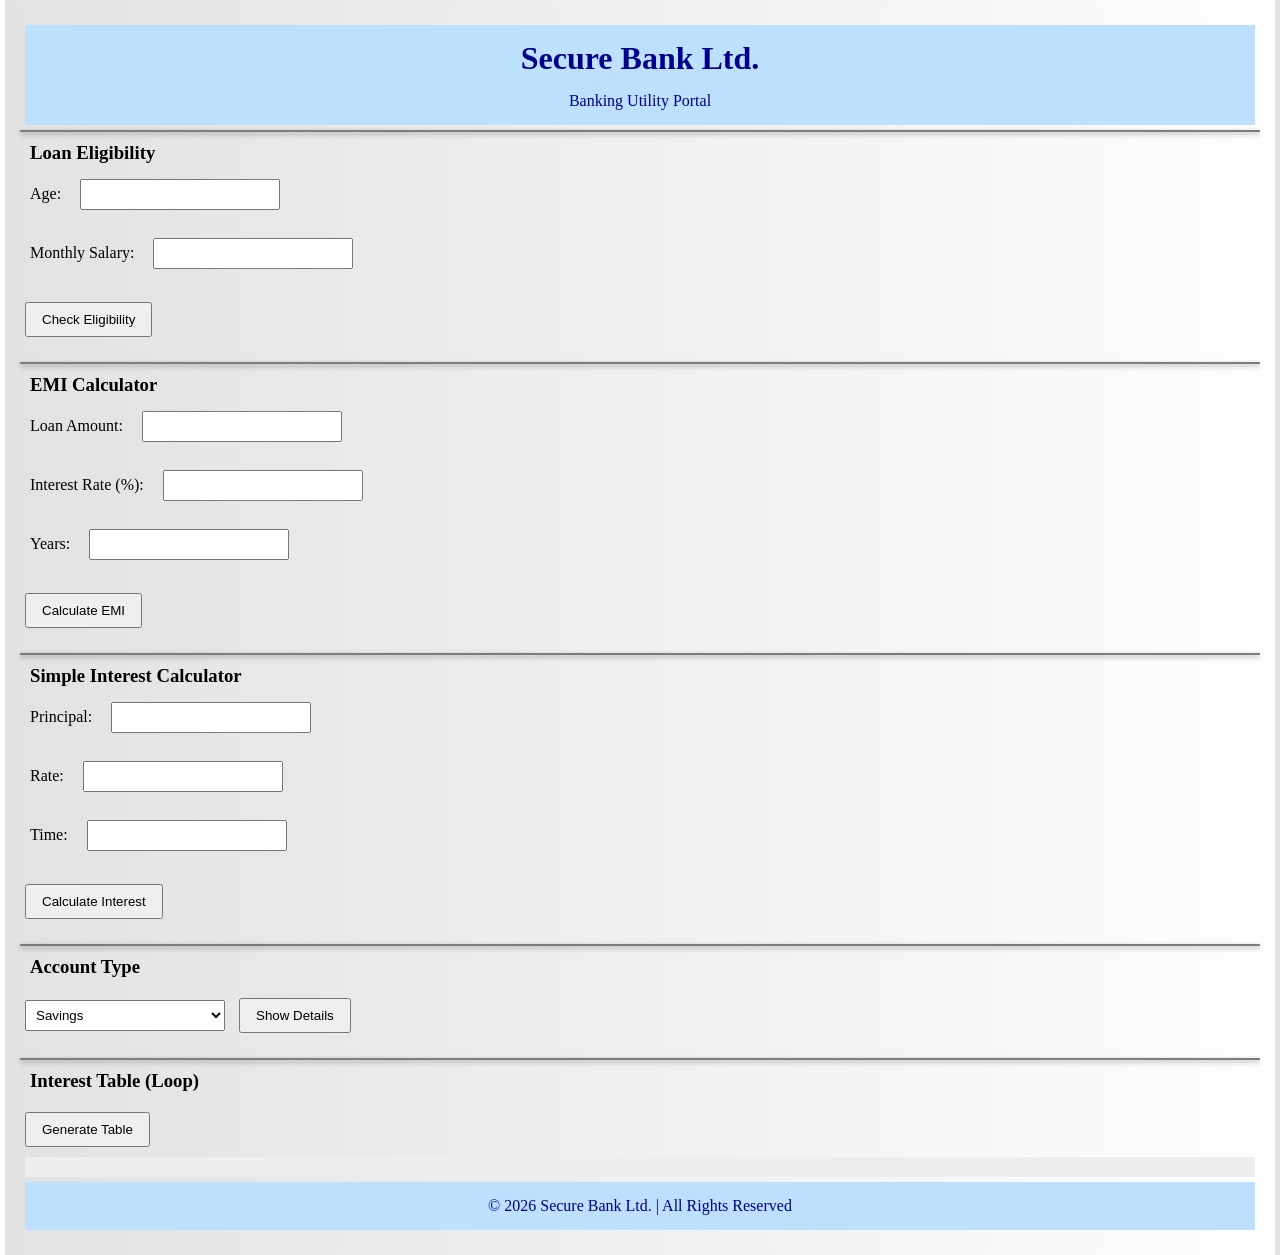
<file: p3/index.html>
<!DOCTYPE html>
<html lang="en">

<head>
    <meta charset="UTF-8">
    <meta name="viewport" content="width=device-width, initial-scale=1.0">
    <title>Secure Bank Portal</title>
    <link rel="stylesheet" href="style.css">
    <script src="script.js"></script>
</head>
<header style="background-color: rgb(188, 224, 253); text-align: center; color:darkblue;">
    <h1>Secure Bank Ltd.</h1>
    <p>Banking Utility Portal</p>
</header>

<body>
    <hr>
    <h3>Loan Eligibility</h3>
    <label>Age: </label>
    <input type="number" id="age"><br><br>
    <label>Monthly Salary: </label>
    <input type="number" id="salary"><br><br>
    <button onclick="checkLoanEligibility()">
        Check Eligibility
    </button>
    <p id="loanResult"></p>
    <hr>

    <h3>EMI Calculator</h3>

    <label>Loan Amount:</label>
    <input type="number" id="loan"><br><br>

    <label>Interest Rate (%):</label>
    <input type="number" id="rate"><br><br>

    <label>Years:</label>
    <input type="number" id="years"><br><br>

    <button onclick="calculateEMI()">
        Calculate EMI
    </button>

    <p id="emiResult"></p>

    <hr>

    <h3>Simple Interest Calculator</h3>

    <label>Principal:</label>
    <input type="number" id="principal"><br><br>

    <label>Rate:</label>
    <input type="number" id="interest"><br><br>

    <label>Time:</label>
    <input type="number" id="time"><br><br>

    <button onclick="calculateSI()">
        Calculate Interest
    </button>

    <p id="siResult"></p>

    <hr>

    <h3>Account Type</h3>
    <select id="accountType">
        <option>Savings</option>
        <option>Current</option>
        <option>Fixed Deposit</option>
    </select>
    <button onclick="accountDetails()">
        Show Details
    </button>
    <p id="accountResult"></p>
    <hr>

    <h3>Interest Table (Loop)</h3>
    <button onclick="generateInterestTable()">
        Generate Table
    </button>
    <pre id="tableResult"></pre>


    <footer style="background-color: rgb(188, 224, 253); text-align: center; color:darkblue">
        <p>
            © 2026 Secure Bank Ltd. | All Rights Reserved
        </p>
    </footer>
</body>

</html>
</file>
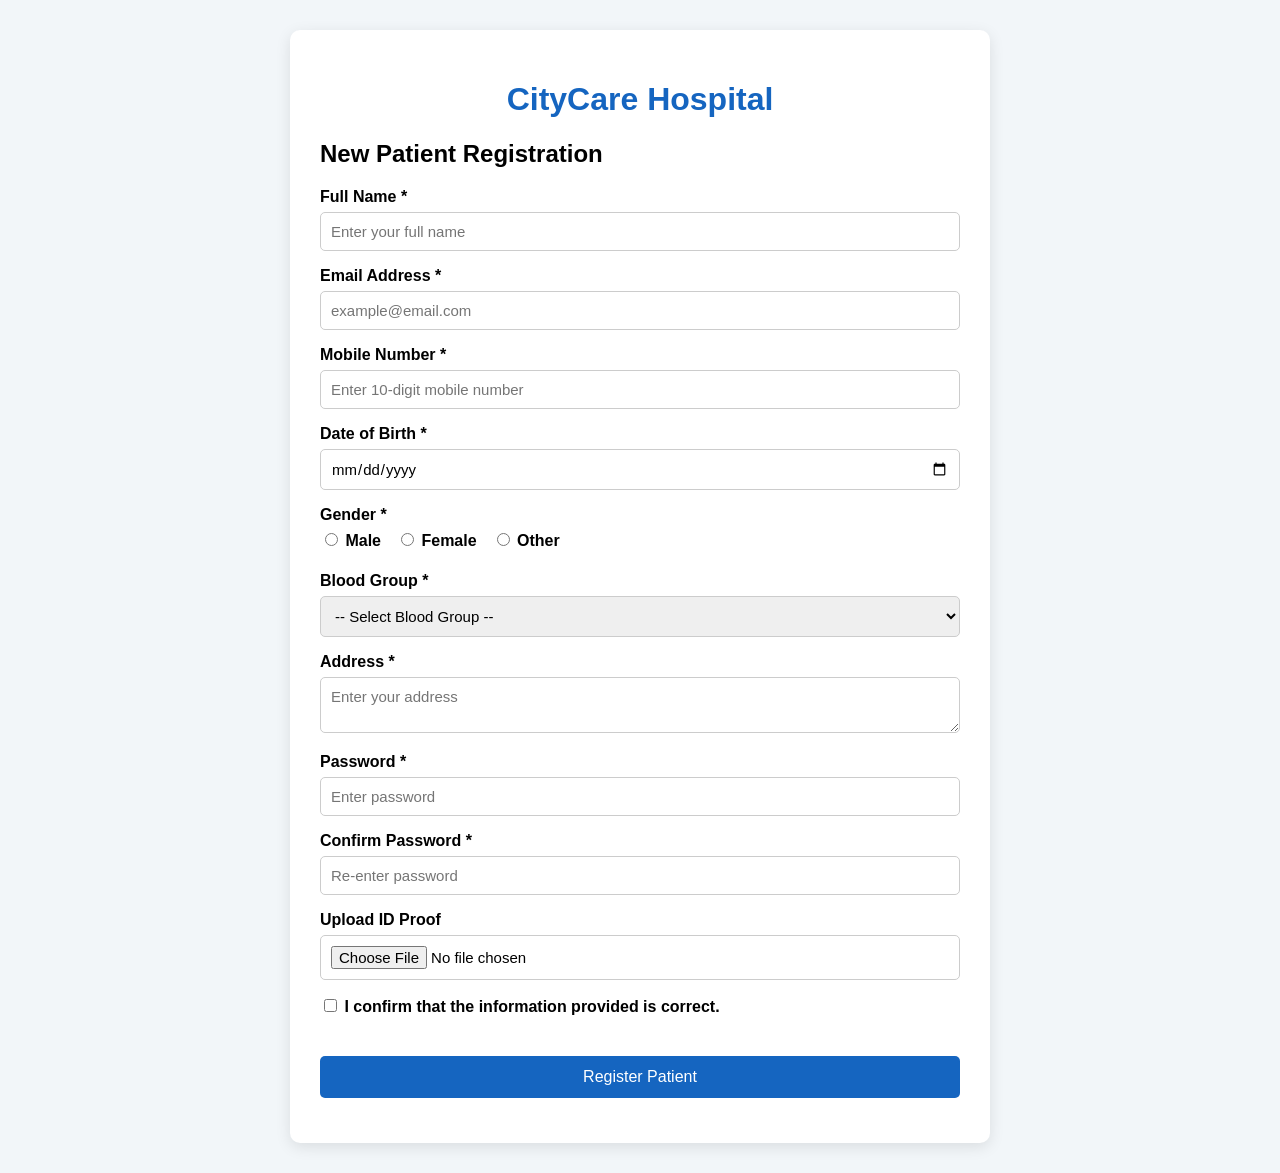
<file: p5/index.html>
<!DOCTYPE html>
<html lang="en">

<head>
    <meta charset="UTF-8">
    <meta name="viewport" content="width=device-width, initial-scale=1.0">
    <title>CityCare Hospital - Patient Registration</title>
    <link rel="stylesheet" href="style.css">
</head>

<body>
    <div class="container">
        <h1>CityCare Hospital</h1>
        <h2>New Patient Registration</h2>
        <form id="registrationForm" novalidate>
            <div class="form-group">
                <label for="fullName">Full Name *</label>
                <input type="text" id="fullName" placeholder="Enter your full name" maxlength="50" required>
                <span class="error" id="nameError"></span>
            </div>
            <div class="form-group">
                <label for="email">Email Address *</label>
                <input type="email" id="email" placeholder="example@email.com" maxlength="100" required>
                <span class="error" id="emailError"></span>
            </div>
            <div class="form-group">
                <label for="mobile">Mobile Number *</label>
                <input type="tel" id="mobile" placeholder="Enter 10-digit mobile number" maxlength="10" required>
                <span class="error" id="mobileError"></span>
            </div>
            <div class="form-group">
                <label for="dob">Date of Birth *</label>
                <input type="date" id="dob" required>
                <span class="error" id="dobError"></span>
            </div>
            <div class="form-group">
                <label>Gender *</label>
                <div class="radio-group">
                    <label><input type="radio" name="gender" value="Male"> Male</label>
                    <label><input type="radio" name="gender" value="Female"> Female</label>
                    <label><input type="radio" name="gender" value="Other"> Other</label>
                </div>
                <span class="error" id="genderError"></span>
            </div>
            <div class="form-group">
                <label for="bloodGroup">Blood Group *</label>
                <select id="bloodGroup" required>
                    <option value="">-- Select Blood Group --</option>
                    <option>A+</option>
                    <option>A-</option>
                    <option>B+</option>
                    <option>B-</option>
                    <option>AB+</option>
                    <option>AB-</option>
                    <option>O+</option>
                    <option>O-</option>
                </select>
                <span class="error" id="bloodError"></span>
            </div>
            <div class="form-group">
                <label for="address">Address *</label>
                <textarea id="address" placeholder="Enter your address" maxlength="200" required></textarea>
                <span class="error" id="addressError"></span>
            </div>
            <div class="form-group">
                <label for="password">Password *</label>
                <input type="password" id="password" placeholder="Enter password" minlength="8" maxlength="30" required>
                <div class="strength" id="passwordStrength"></div>
                <span class="error" id="passwordError"></span>
            </div>
            <div class="form-group">
                <label for="confirmPassword">Confirm Password *</label>
                <input type="password" id="confirmPassword" placeholder="Re-enter password" required>
                <span class="error" id="confirmPasswordError"></span>
            </div>
            <div class="form-group">
                <label for="document">Upload ID Proof</label>
                <input type="file" id="document" accept=".jpg,.jpeg,.png,.pdf">
                <span class="error" id="fileError"></span>
            </div>
            <div class="form-group checkbox-group">
                <label><input type="checkbox" id="terms"> I confirm that the information provided is correct.</label>
            </div>
            <span class="error" id="termsError"></span>
            <br>
            <button type="submit">Register Patient</button>
            <div class="success-message" id="successMessage"></div>
        </form>
    </div>
    <script src="script.js"></script>
</body>

</html>
</file>
<file: p3/style.css>
* {
    box-sizing: border-box;
    margin: 5px;
    padding: 5px;
}

body {
    font-family: Georgia, 'Times New Roman', Times, serif;
    background: linear-gradient(to right, #e3e2e2, #fffefe);
}

h1 {
    text-align: center;
    color: darkblue;
}

h2 {
    color: darkblue;
    font-size: 16px;
    font-family: arial, Helvetica, sans-serif;
    text-align: center;
    padding: 0px;

}

hr {
    border: 1px solid #7d7b7b;
    margin: 0px;
    padding: 0px;
    box-shadow: 0px 2px 5px rgba(11, 9, 9, 0.386);
}

button {
    padding: 8px 15px;
    margin-top: 10px;
}

button:hover {
    background-color: #1188f7;
    color: white;
}

input,
select {
    padding: 6px;
    width: 200px;
}

pre {
    background: #eeeeee;
    padding: 10px;
}
</file>
<file: p5/style.css>
* {
    box-sizing: border-box;
    font-family: Arial, sans-serif;
}

body {
    margin: 0;
    padding: 30px;
    background: #f2f6f9;
}

.container {
    max-width: 700px;
    margin: auto;
    background: white;
    padding: 30px;
    border-radius: 10px;
    box-shadow: 0 4px 15px rgba(0, 0, 0, 0.1);
}

h1 {
    text-align: center;
    color: #1565c0;
}

.form-group {
    margin-bottom: 16px;
}

label {
    display: block;
    margin-bottom: 6px;
    font-weight: bold;
}

input,
select,
textarea {
    width: 100%;
    padding: 10px;
    border: 1px solid #ccc;
    border-radius: 5px;
    font-size: 15px;
}

.radio-group,
.checkbox-group {
    display: flex;
    gap: 15px;
    align-items: center;
}

.radio-group input,
.checkbox-group input {
    width: auto;
}

.error {
    color: #d32f2f;
    font-size: 13px;
    margin-top: 5px;
    display: block;
}

.success-message {
    color: green;
    text-align: center;
    font-weight: bold;
    margin-top: 15px;
}

button {
    width: 100%;
    padding: 12px;
    background: #1565c0;
    color: white;
    border: none;
    border-radius: 5px;
    font-size: 16px;
    cursor: pointer;
}

button:hover {
    background: #0d47a1;
}

.strength {
    font-size: 13px;
    margin-top: 5px;
    font-weight: bold;
}
</file>
